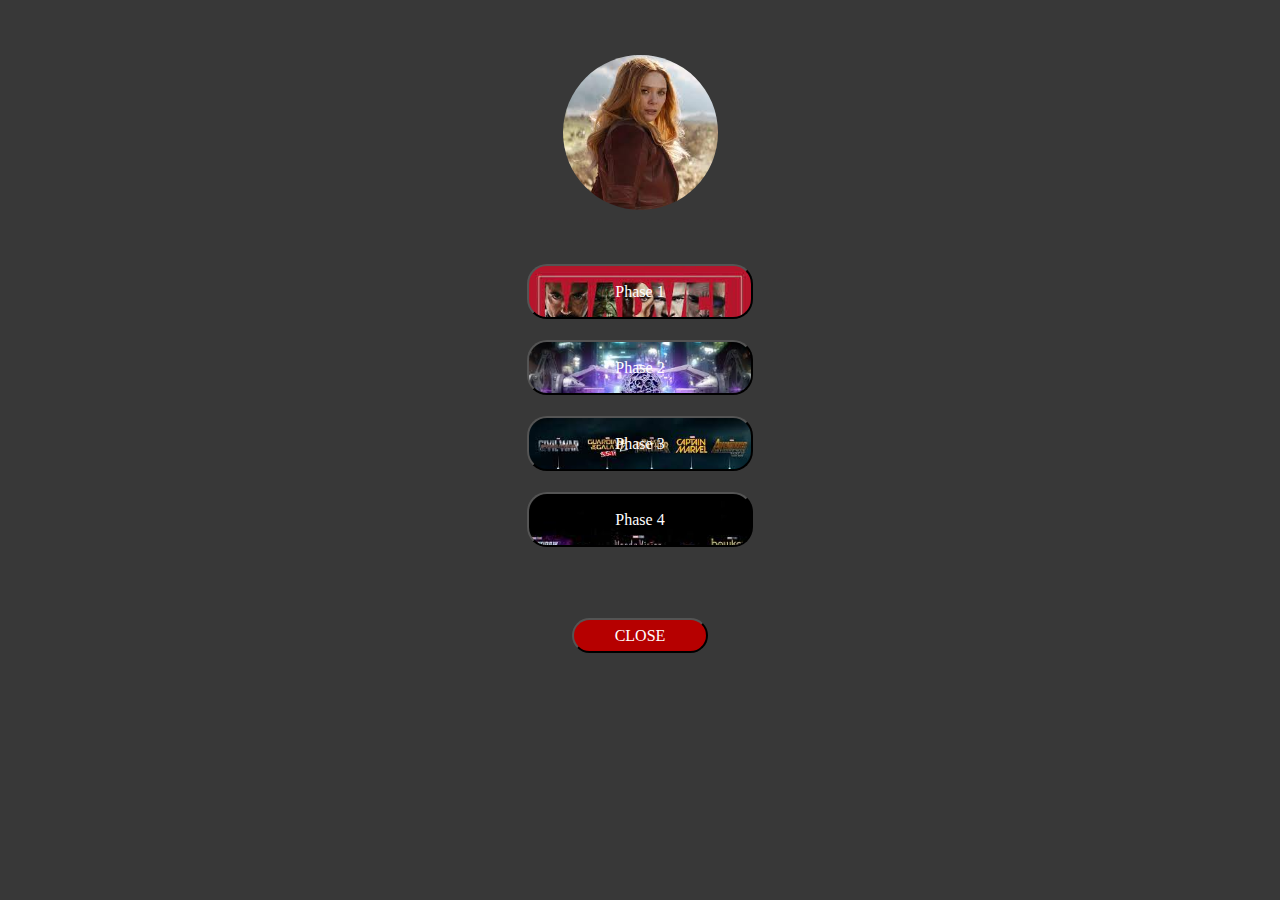
<file: choosephase.html>
<!DOCTYPE html>
<html lang="en">
<head>
    <meta charset="UTF-8">
    <meta name="viewport" content="width=device-width, initial-scale=1.0">
    <title>Choosephase</title>
    <link rel="stylesheet" href="choosephase.css">
</head>
<body>
    <div class="flexcontainer">
        <div class="bigpic">
            <img class="circ" src="wanda.jpg" alt="image" height="155px" width="155px">
        </div>
        <div class="phase phase1">
            <button class="b1"></button>
            <div class="centered">Phase 1</div>
        </div>
        <div class="phase">
            <button class="b2"></button>
            <div class="centered">Phase 2</div>        
        </div>
        <div class="phase">
            <button class="b3"></button>
            <div class="centered">Phase 3</div>
        </div>
        <div class="phase">
            <button class="b4"></button>
            <div class="centered">Phase 4</div>
        </div>
        <div class="closepic">
            <button class="b5"></button>
            <div class="centered2">CLOSE</div>
        </div>
    </div>
</body>
</html>
</file>
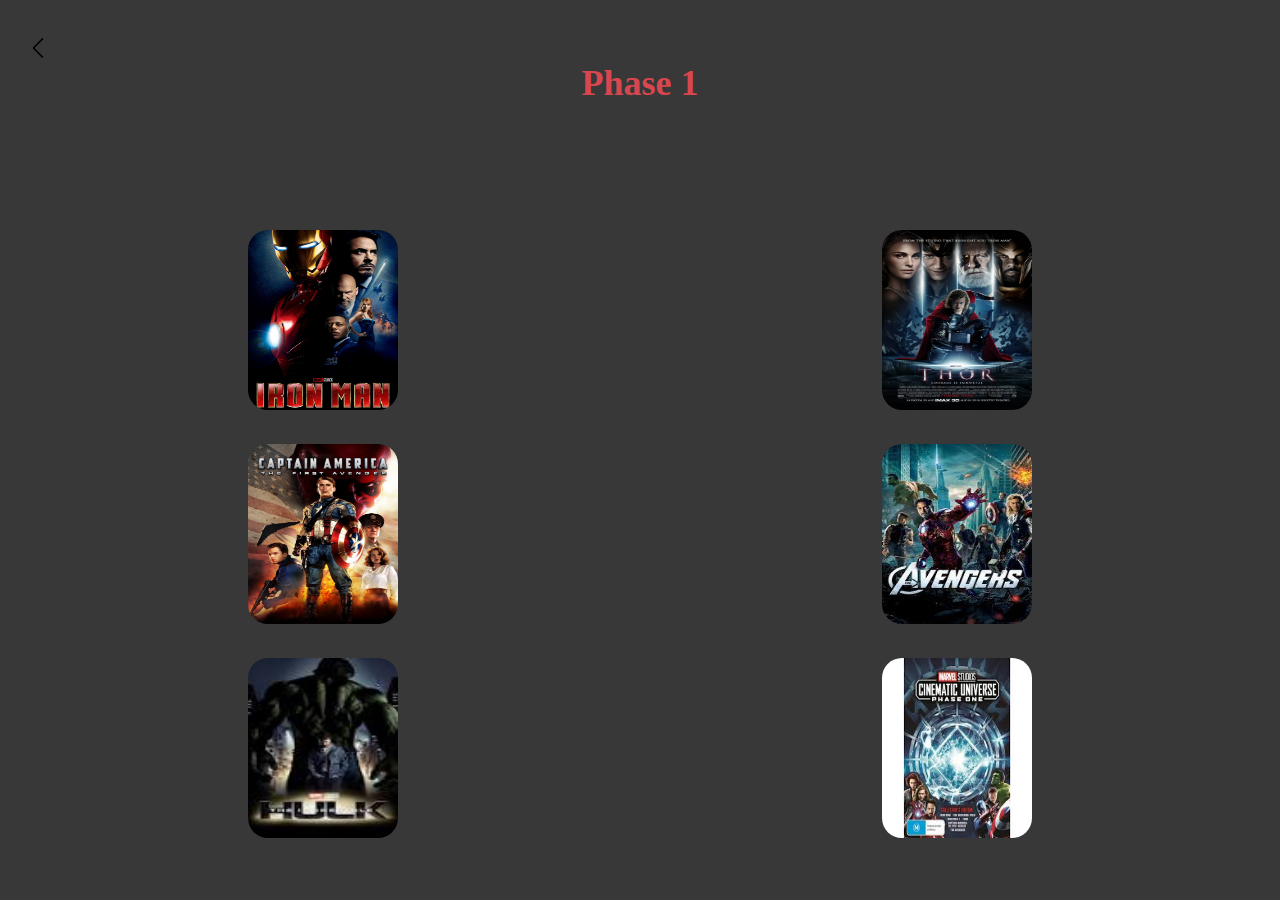
<file: phase1.html>
<!DOCTYPE html>
<html lang="en">
<head>
    <meta charset="UTF-8">
    <meta name="viewport" content="width=, initial-scale=1.0">
    <title>phase1</title>
    <link rel="stylesheet" href="phase1.css">
</head>
<body>
    <svg xmlns="http://www.w3.org/2000/svg" xmlns:xlink="http://www.w3.org/1999/xlink" version="1.1" width="20" height="20" viewBox="0 0 256 256" xml:space="preserve">

        <defs>
        </defs>
        <g style="stroke: none; stroke-width: 0; stroke-dasharray: none; stroke-linecap: butt; stroke-linejoin: miter; stroke-miterlimit: 10; fill: none; fill-rule: nonzero; opacity: 1;" transform="translate(1.4065934065934016 1.4065934065934016) scale(2.81 2.81)" >
            <path d="M 65.75 90 c 0.896 0 1.792 -0.342 2.475 -1.025 c 1.367 -1.366 1.367 -3.583 0 -4.949 L 29.2 45 L 68.225 5.975 c 1.367 -1.367 1.367 -3.583 0 -4.95 c -1.367 -1.366 -3.583 -1.366 -4.95 0 l -41.5 41.5 c -1.367 1.366 -1.367 3.583 0 4.949 l 41.5 41.5 C 63.958 89.658 64.854 90 65.75 90 z" style="stroke: none; stroke-width: 1; stroke-dasharray: none; stroke-linecap: butt; stroke-linejoin: miter; stroke-miterlimit: 10; fill: rgb(0,0,0); fill-rule: nonzero; opacity: 1;" transform=" matrix(1 0 0 1 0 0) " stroke-linecap="round" />
        </g>
        </svg>
    <h1 id="h">Phase 1</h1>
    <div class="grid">
        <div class="pic"><img src="img1.jpg" alt="image" height="180px" width="150px"></div>
        <div class="pic"><img src="img2.jpg" alt="image" height="180px" width="150px"></div>
        <div class="pic"><img src="img3.jpg" alt="image" height="180px" width="150px"></div>
        <div class="pic"><img src="img4.jpg" alt="image" height="180px" width="150px"></div>
        <div class="pic"><img src="img5.jpg" alt="image" height="180px" width="150px"></div>
        <div class="pic"><img src="img6.jpg" alt="image" height="180px" width="150px"></div>
    </div>
</body>
</html>
</file>
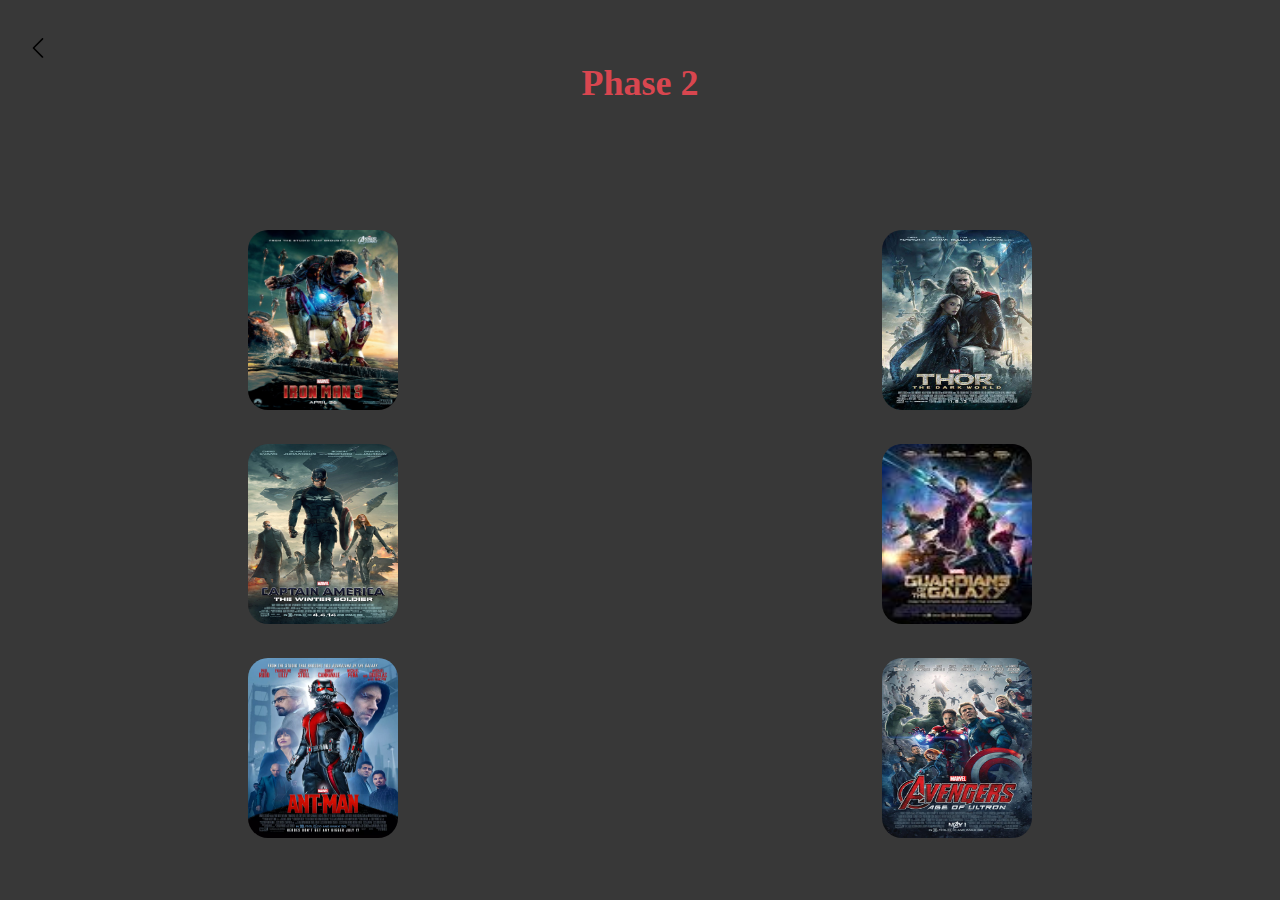
<file: phase2.html>
<!DOCTYPE html>
<html lang="en">
<head>
    <meta charset="UTF-8">
    <meta name="viewport" content="width=, initial-scale=1.0">
    <title>phase2</title>
    <link rel="stylesheet" href="phase1.css">
</head>
<body>
    <svg xmlns="http://www.w3.org/2000/svg" xmlns:xlink="http://www.w3.org/1999/xlink" version="1.1" width="20" height="20" viewBox="0 0 256 256" xml:space="preserve">

        <defs>
        </defs>
        <g style="stroke: none; stroke-width: 0; stroke-dasharray: none; stroke-linecap: butt; stroke-linejoin: miter; stroke-miterlimit: 10; fill: none; fill-rule: nonzero; opacity: 1;" transform="translate(1.4065934065934016 1.4065934065934016) scale(2.81 2.81)" >
            <path d="M 65.75 90 c 0.896 0 1.792 -0.342 2.475 -1.025 c 1.367 -1.366 1.367 -3.583 0 -4.949 L 29.2 45 L 68.225 5.975 c 1.367 -1.367 1.367 -3.583 0 -4.95 c -1.367 -1.366 -3.583 -1.366 -4.95 0 l -41.5 41.5 c -1.367 1.366 -1.367 3.583 0 4.949 l 41.5 41.5 C 63.958 89.658 64.854 90 65.75 90 z" style="stroke: none; stroke-width: 1; stroke-dasharray: none; stroke-linecap: butt; stroke-linejoin: miter; stroke-miterlimit: 10; fill: rgb(0,0,0); fill-rule: nonzero; opacity: 1;" transform=" matrix(1 0 0 1 0 0) " stroke-linecap="round" />
        </g>
        </svg>
    <h1 id="h">Phase 2</h1>
    <div class="grid">
        <div class="pic"><img src="img21.jpg" alt="image" height="180px" width="150px"></div>
        <div class="pic"><img src="img22.jpg" alt="image" height="180px" width="150px"></div>
        <div class="pic"><img src="img23.jpg" alt="image" height="180px" width="150px"></div>
        <div class="pic"><img src="img24.jpg" alt="image" height="180px" width="150px"></div>
        <div class="pic"><img src="img25.jpg" alt="image" height="180px" width="150px"></div>
        <div class="pic"><img src="img26.jpg" alt="image" height="180px" width="150px"></div>
    </div>
</body>
</html>
</file>
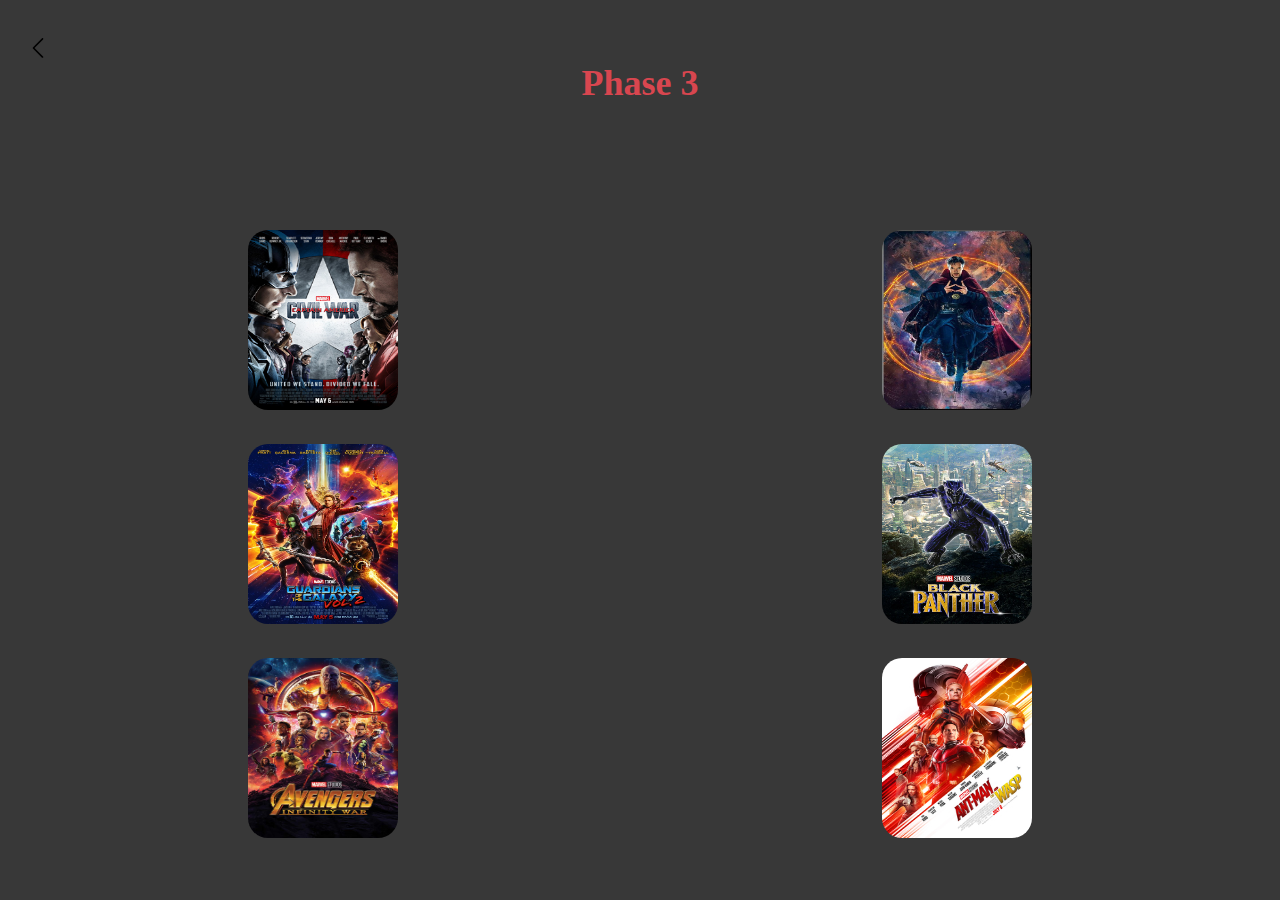
<file: phase3.html>
<!DOCTYPE html>
<html lang="en">
<head>
    <meta charset="UTF-8">
    <meta name="viewport" content="width=, initial-scale=1.0">
    <title>phase3</title>
    <link rel="stylesheet" href="phase1.css">
</head>
<body>
    <svg xmlns="http://www.w3.org/2000/svg" xmlns:xlink="http://www.w3.org/1999/xlink" version="1.1" width="20" height="20" viewBox="0 0 256 256" xml:space="preserve">

        <defs>
        </defs>
        <g style="stroke: none; stroke-width: 0; stroke-dasharray: none; stroke-linecap: butt; stroke-linejoin: miter; stroke-miterlimit: 10; fill: none; fill-rule: nonzero; opacity: 1;" transform="translate(1.4065934065934016 1.4065934065934016) scale(2.81 2.81)" >
            <path d="M 65.75 90 c 0.896 0 1.792 -0.342 2.475 -1.025 c 1.367 -1.366 1.367 -3.583 0 -4.949 L 29.2 45 L 68.225 5.975 c 1.367 -1.367 1.367 -3.583 0 -4.95 c -1.367 -1.366 -3.583 -1.366 -4.95 0 l -41.5 41.5 c -1.367 1.366 -1.367 3.583 0 4.949 l 41.5 41.5 C 63.958 89.658 64.854 90 65.75 90 z" style="stroke: none; stroke-width: 1; stroke-dasharray: none; stroke-linecap: butt; stroke-linejoin: miter; stroke-miterlimit: 10; fill: rgb(0,0,0); fill-rule: nonzero; opacity: 1;" transform=" matrix(1 0 0 1 0 0) " stroke-linecap="round" />
        </g>
        </svg>
    <h1 id="h">Phase 3</h1>
    <div class="grid">
        <div class="pic"><img src="img31.jpg" alt="image" height="180px" width="150px"></div>
        <div class="pic"><img src="img32.jpg" alt="image" height="180px" width="150px"></div>
        <div class="pic"><img src="img33.jpg" alt="image" height="180px" width="150px"></div>
        <div class="pic"><img src="img34.jpg" alt="image" height="180px" width="150px"></div>
        <div class="pic"><img src="img35.jpg" alt="image" height="180px" width="150px"></div>
        <div class="pic"><img src="img36.jpg" alt="image" height="180px" width="150px"></div>
    </div>
</body>
</html>
</file>
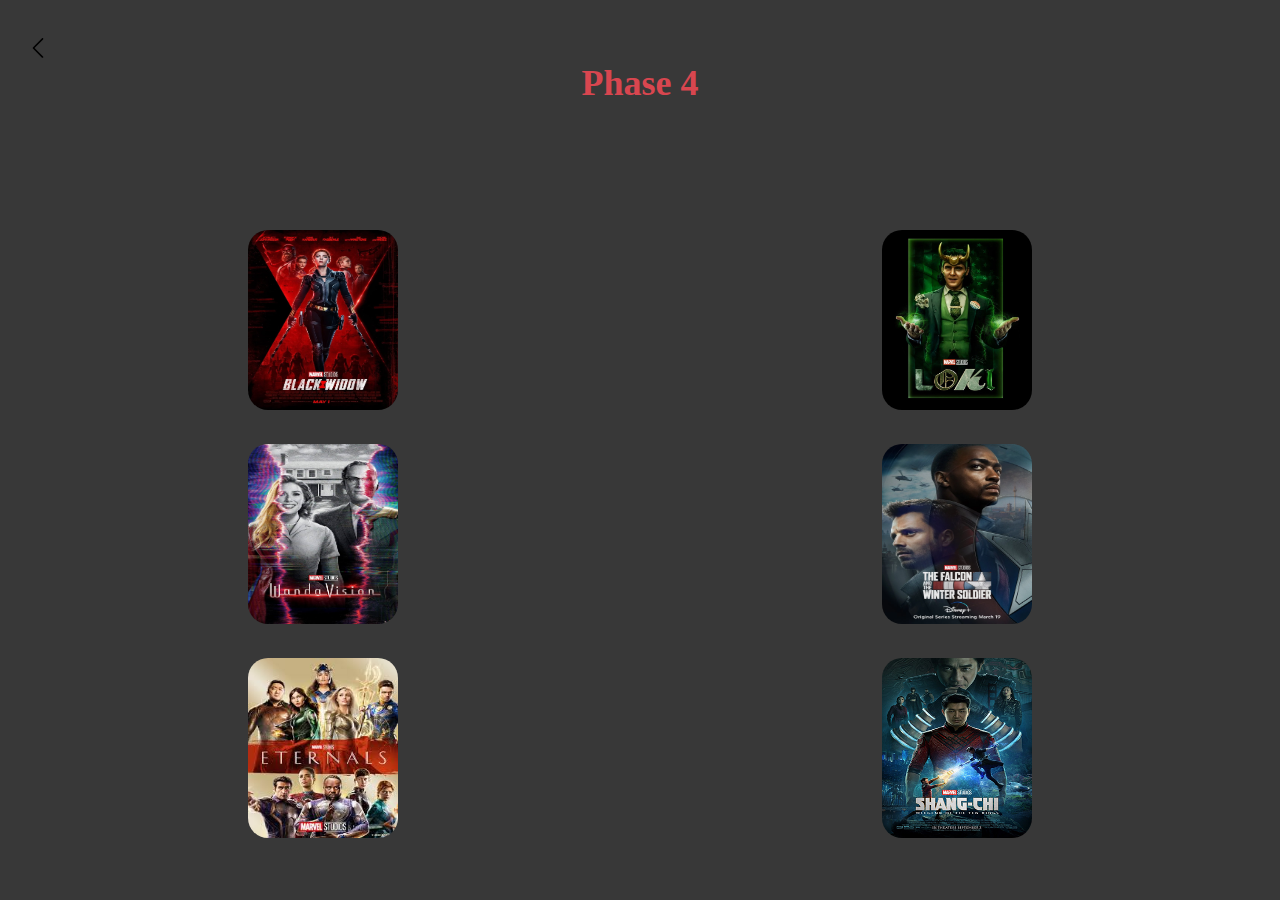
<file: phase4.html>
<!DOCTYPE html>
<html lang="en">
<head>
    <meta charset="UTF-8">
    <meta name="viewport" content="width=, initial-scale=1.0">
    <title>phase4</title>
    <link rel="stylesheet" href="phase1.css">
</head>
<body>
    <svg xmlns="http://www.w3.org/2000/svg" xmlns:xlink="http://www.w3.org/1999/xlink" version="1.1" width="20" height="20" viewBox="0 0 256 256" xml:space="preserve">

        <defs>
        </defs>
        <g style="stroke: none; stroke-width: 0; stroke-dasharray: none; stroke-linecap: butt; stroke-linejoin: miter; stroke-miterlimit: 10; fill: none; fill-rule: nonzero; opacity: 1;" transform="translate(1.4065934065934016 1.4065934065934016) scale(2.81 2.81)" >
            <path d="M 65.75 90 c 0.896 0 1.792 -0.342 2.475 -1.025 c 1.367 -1.366 1.367 -3.583 0 -4.949 L 29.2 45 L 68.225 5.975 c 1.367 -1.367 1.367 -3.583 0 -4.95 c -1.367 -1.366 -3.583 -1.366 -4.95 0 l -41.5 41.5 c -1.367 1.366 -1.367 3.583 0 4.949 l 41.5 41.5 C 63.958 89.658 64.854 90 65.75 90 z" style="stroke: none; stroke-width: 1; stroke-dasharray: none; stroke-linecap: butt; stroke-linejoin: miter; stroke-miterlimit: 10; fill: rgb(0,0,0); fill-rule: nonzero; opacity: 1;" transform=" matrix(1 0 0 1 0 0) " stroke-linecap="round" />
        </g>
        </svg>
    <h1 id="h">Phase 4</h1>
    <div class="grid">
        <div class="pic"><img src="img41.jpg" alt="image" height="180px" width="150px"></div>
        <div class="pic"><img src="img42.jpg" alt="image" height="180px" width="150px"></div>
        <div class="pic"><img src="img43.jpg" alt="image" height="180px" width="150px"></div>
        <div class="pic"><img src="img44.jpg" alt="image" height="180px" width="150px"></div>
        <div class="pic"><img src="img45.jpg" alt="image" height="180px" width="150px"></div>
        <div class="pic"><img src="img46.jpg" alt="image" height="180px" width="150px"></div>
    </div>
</body>
</html>
</file>
<file: choosephase.css>
body{
    background-color: #383838;
}

.flexcontainer{
    display: flex;
    flex-direction: column;
}

.bigpic{
    text-align: center;
    margin-top: 47px;
}

.circ{
    border-radius: 50%;
}

.b1{
    border-radius: 20px;
    background-size: cover;
    background-image: url(choosephase1.jpg);
    width: 226px;
    height: 55px;
}

.b2{
    border-radius: 20px;
    background-size: cover;
    background-image: url(choosephase2.jpg);
    width: 226px;
    height: 55px;
}

.b3{
    border-radius: 20px;
    background-size: cover;
    background-image: url(choosephase3.jpg);
    width: 226px;
    height: 55px;
}

.b4{
    border-radius: 20px;
    background-size: cover;
    background-image: url(choosephase4.jpg);
    width: 226px;
    height: 55px;
}

.b5{
    border-radius: 20px;
    background-size: cover;
    background-image: url(redcolour.png);
    width: 136px;
    height: 35px;
}



.phase{
    text-align: center;
    margin-top: 10px;
    margin-bottom: 10px;
    position: relative;
    color: white;
}

.closepic{
    position: relative;
    color: white;
}

.centered2{
    position: absolute;
    top: 50%;
  left: 50%;
  transform: translate(-50%, -50%);
}

.centered{
    position: absolute;
    top: 50%;
  left: 50%;
  transform: translate(-50%, -50%);
}

.bd{
    border-radius: 20px;
}

.phase1{
    margin-top: 50px;
}

.closepic{
    text-align: center;
    margin-top: 60px;
}
img{
    object-fit: cover;

}
</file>
<file: phase1.css>
*{
    background-color:#383838;
}
svg{
    margin-top: 30px;
    margin-left: 20px;
}
#h{
    text-align: center;
    margin-top: 0%;
    margin-bottom: 10%;
    color: #D8464F;
    font-size: 36px;
    font-family: 'Roboto';
}
.grid{
 display:grid;
 grid-template-columns: 1fr 1fr;
 row-gap: 30px;
 column-gap: 5px;
 place-items: center;
}
img{
  border-radius: 20px;
}
</file>
